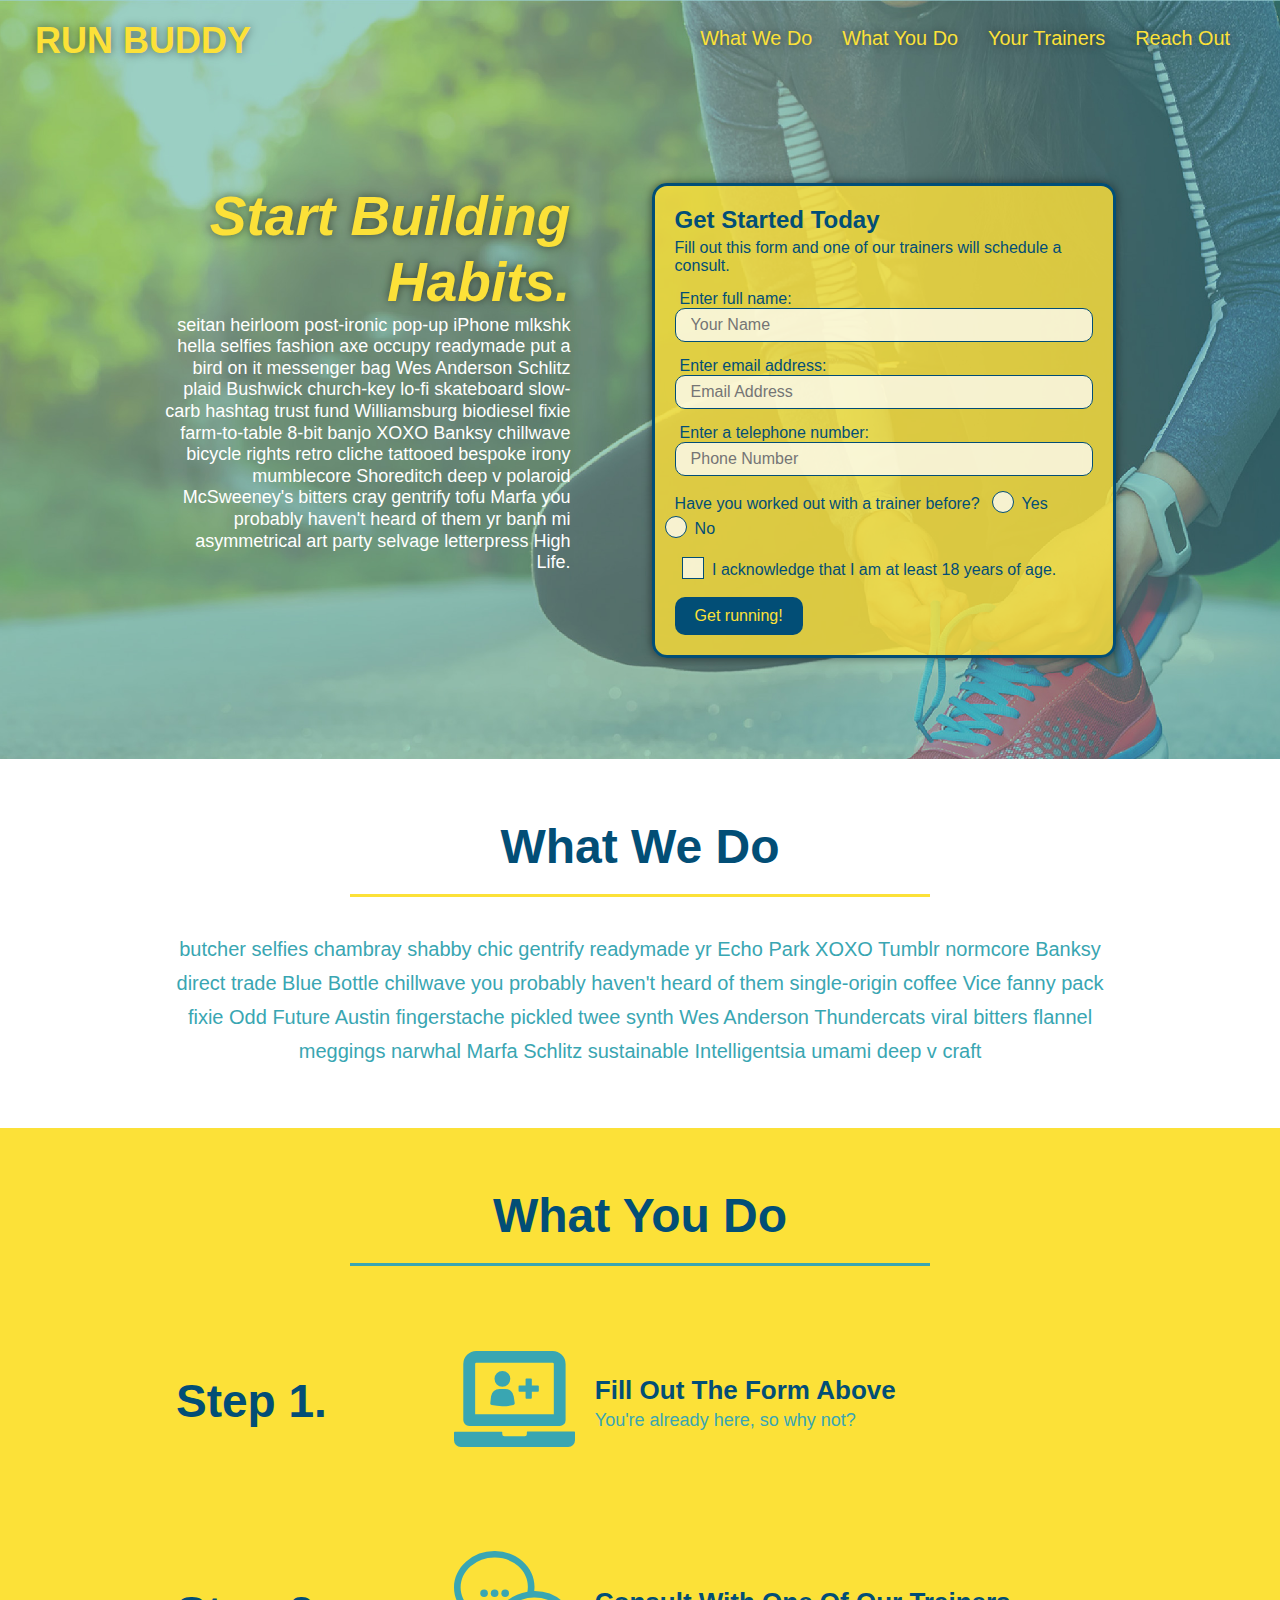
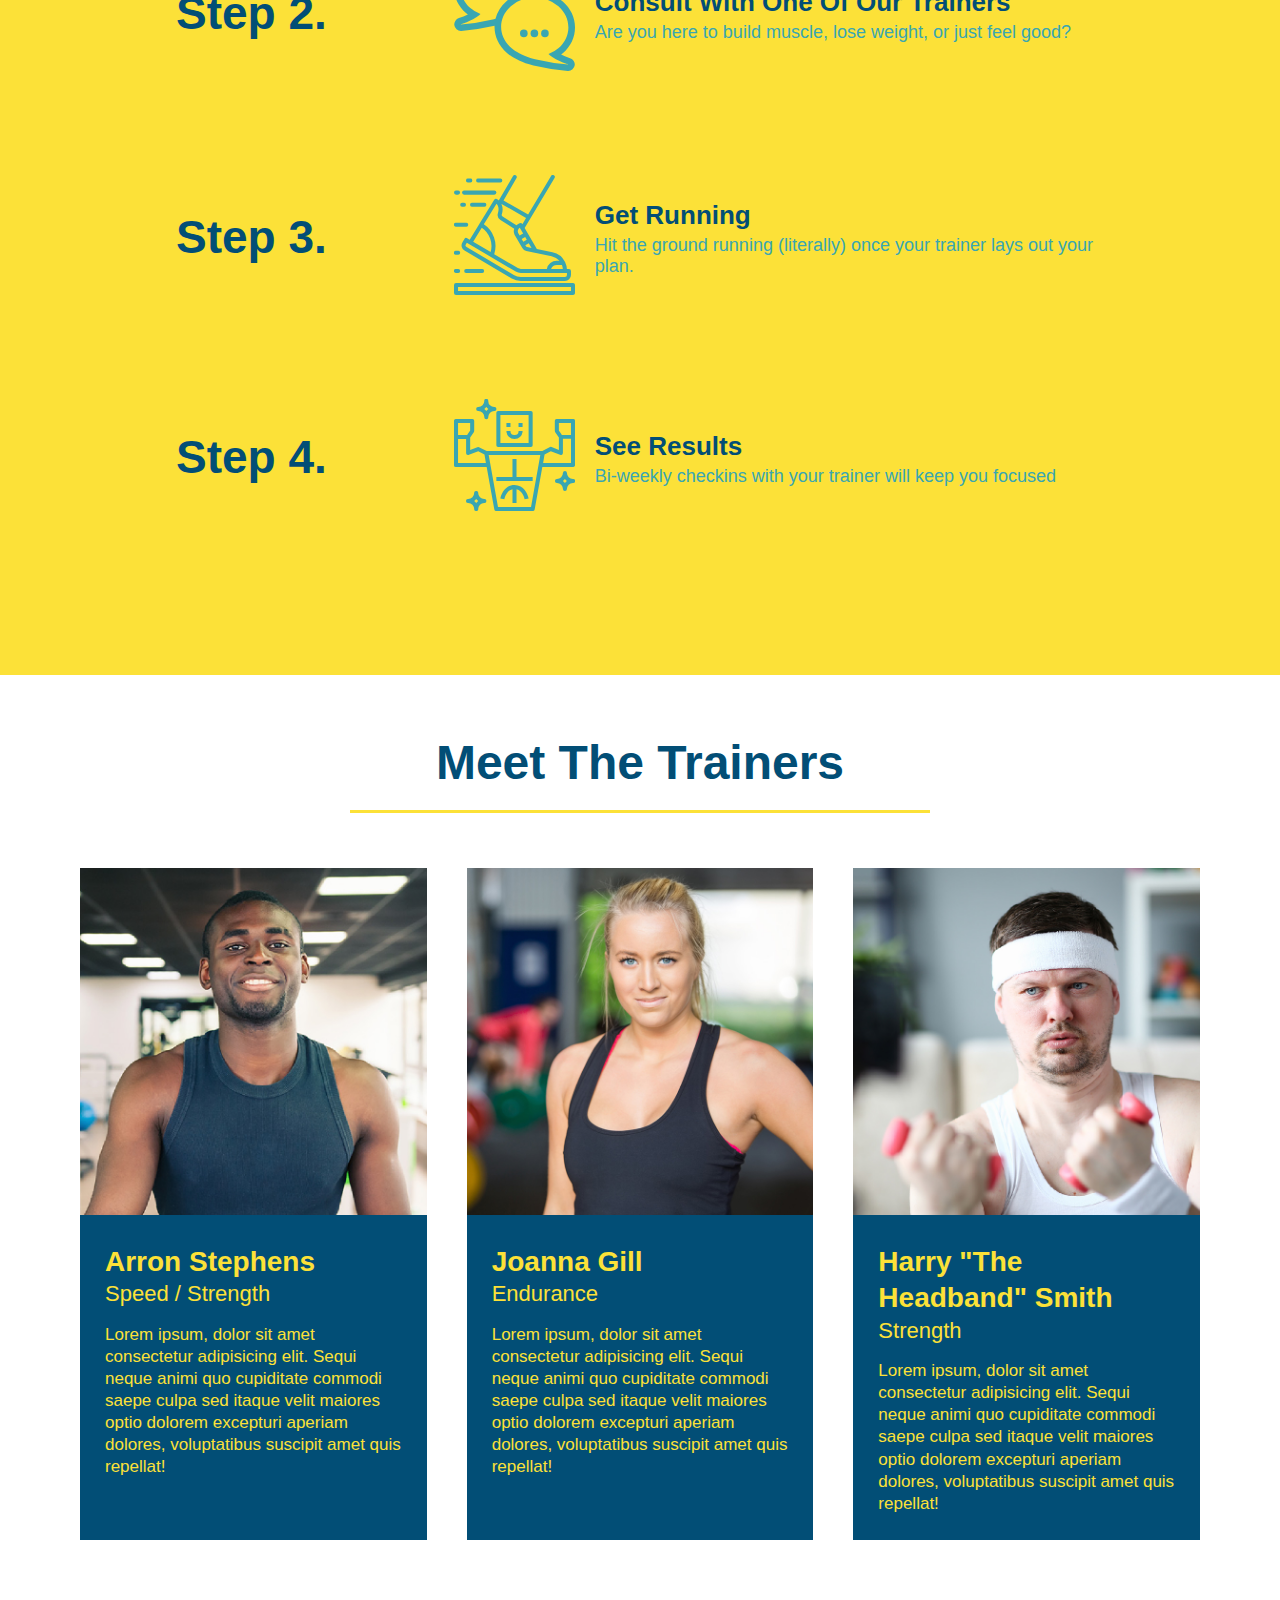
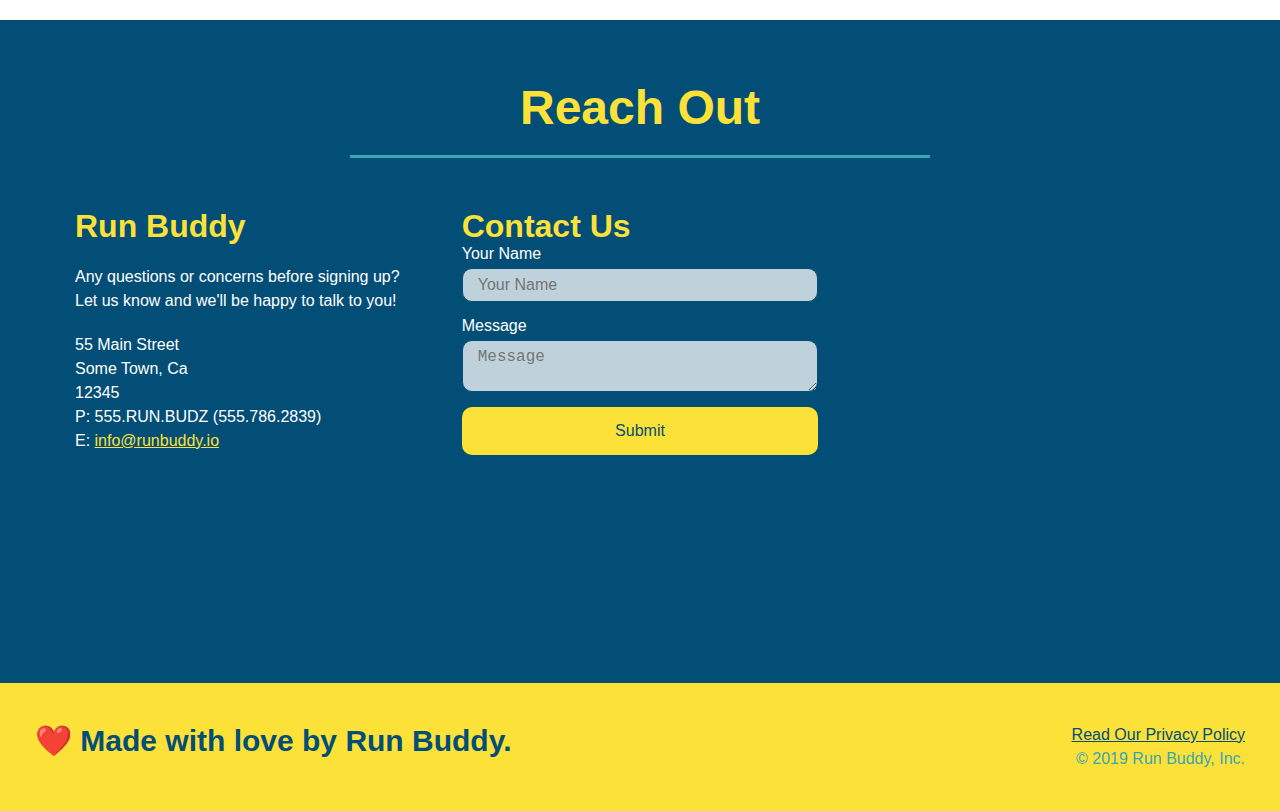
<file: index.html>
<!DOCTYPE html>
<html lang="en">
  <head>
    <meta charset="UTF-8" />
    <meta name="viewport" content="width=device-width, initial-scale=1.0" />
    <link rel="stylesheet" href="./assets/css/style.css">
    <title>Run Buddy</title>
  </head>
  <body>
    <!-- navigation tags - block level element -->
    <header>
      <h1>
        <a href="/">RUN BUDDY</a>
      </h1>
      <nav>
        <ul>
          <li>
            <a href="#what-we-do">What We Do</a>
          </li>
          <li>
            <a href="#what-you-do">What You Do</a>
          </li>
          <li>
            <a href="#your-trainers">Your Trainers</a>
          </li>
          <li>
            <a href="#reach-out">Reach Out</a>
          </li>
        </ul>
      </nav>
    </header>
    <!-- end navigation -->

    <!-- hero/jumbotron -->
    <section class="hero">
      <div class="hero-cta">
        <h2>Start Building Habits.</h2>
        <p>
          seitan heirloom post-ironic pop-up iPhone mlkshk hella selfies fashion axe occupy readymade put a bird on it
          messenger bag Wes Anderson Schlitz plaid Bushwick church-key lo-fi skateboard slow-carb hashtag trust fund
          Williamsburg biodiesel fixie farm-to-table 8-bit banjo XOXO Banksy chillwave bicycle rights retro cliche
          tattooed bespoke irony mumblecore Shoreditch deep v polaroid McSweeney's bitters cray gentrify tofu Marfa you
          probably haven't heard of them yr banh mi asymmetrical art party selvage letterpress High Life.
        </p>
      </div>

      <div class="hero-form">
        <h3>Get Started Today</h3>
        <p>Fill out this form and one of our trainers will schedule a consult.</p>
        <form>
          <label for="name">Enter full name:</label>
          <input type="text" placeholder="Your Name" id="name" name="name" class="form-input" />
          <label for="email">Enter email address:</label>
          <input type="email" placeholder="Email Address" id="email" name="email" class="form-input" />
          <label for="phone">Enter a telephone number:</label>
          <input type="tel" placeholder="Phone Number" name="phone" id="phone" class="form-input" />
          <p>
            Have you worked out with a trainer before? 
            <span class="radio-wrapper">
              <input type="radio" name="trainer-confirm" id="trainer-yes" />
              <label for="trainer-yes">Yes</label>
            </span>
            <span class="radio-wrapper">
              <input type="radio" name="trainer-confirm" id="trainer-no" />
              <label for="trainer-no">No</label>
            </span>
          </p>
          <p>
              <span class="checkbox-wrapper">
                <input type="checkbox" name="age-confirm" id="checkbox" />
                <label for="checkbox">I acknowledge that I am at least 18 years of age.</label>
              </span>
          </p>
          <button type="submit">
            Get running!
          </button>
        </form>
      </div>
    </section>
    <!-- end header -->

    <!-- "what we do" start - <section> -->
    <section id="what-we-do" class="intro">
      <div class="flex-row">
        <h2 class="section-title primary-border">
          What We Do
        </h2>
      </div>
      <div class="flex-row">
        <p>
          butcher selfies chambray shabby chic gentrify readymade yr Echo Park XOXO Tumblr normcore Banksy direct trade  Blue Bottle chillwave you probably haven't heard of them single-origin coffee Vice fanny pack fixie Odd Future Austin fingerstache pickled twee synth Wes Anderson Thundercats viral bitters flannel meggings narwhal Marfa Schlitz sustainable Intelligentsia umami deep v craft
        </p>
      </div>
    </section>
    <!-- end "what we do" -->

    <!-- "what you do" start -->
    <section id="what-you-do" class="steps">
      <div class="flex-row">
        <h2 class="section-title secondary-border">
          What You Do
        </h2> 
      </div>
      <div class="step">
        <h3>Step 1.</h3>
        <div class="step-info">
          <div class="step-img">
            <img src="./assets/images/step-1.svg" alt="" />
          </div>
          <div class="step-text">
            <h4>Fill Out The Form Above</h4>
            <p>You're already here, so why not?</p>
          </div>
        </div>
      </div>
      <div class="step">
        <h3>Step 2.</h3>
        <div class="step-info">
          <div class="step-img">
            <img src="./assets/images/step-2.svg" alt="" />
          </div>
          <div class="step-text">
            <h4>Consult With One Of Our Trainers</h4>
            <p>Are you here to build muscle, lose weight, or just feel good?</p>
          </div>
        </div>
      </div>
      <div class="step">
        <h3>Step 3.</h3>
        <div class="step-info">
          <div class="step-img">
            <img src="./assets/images/step-3.svg" alt="" />
          </div>
          <div class="step-text">
            <h4>Get Running</h4>
            <p>Hit the ground running (literally) once your trainer lays out your plan.</p>
          </div>
        </div>
      </div>
      <div class="step">
        <h3>Step 4.</h3>
        <div class="step-info">
          <div class="step-img">
            <img src="./assets/images/step-4.svg" alt="" />
          </div>
          <div class="step-text">
            <h4>See Results</h4>
            <p>Bi-weekly checkins with your trainer will keep you focused</p>
          </div>
        </div>
      </div>
    </section>
    <!-- "what you do" end -->

    <!-- "meet the trainers" start -->
    <section id="your-trainers">
      <div class="flex-row">
        <h2 class="section-title primary-border">
          Meet The Trainers
        </h2>
      </div>

      <div class="trainers">
        <article class="trainer">
          <img src="./assets/images/trainer-1.jpg" alt="Arron Stephens in his workout clothes, ready to pump iron" />
          <div class="trainer-bio">
            <h3 class="trainer-name">Arron Stephens</h3>
            <h4 class="trainer-role">Speed / Strength</h4>
            <p>Lorem ipsum, dolor sit amet consectetur adipisicing elit. Sequi neque animi quo cupiditate commodi saepe culpa sed itaque velit maiores optio dolorem excepturi aperiam dolores, voluptatibus suscipit amet quis repellat!</p>
          </div>
        </article>

        <article class="trainer">
          <img src="./assets/images/trainer-2.jpg" alt="Joanna Gill cooling off after a work out" />
          <div class="trainer-bio">
            <h3 class="trainer-name">Joanna Gill</h3>
            <h4 class="trainer-role">Endurance</h4>
            <p>Lorem ipsum, dolor sit amet consectetur adipisicing elit. Sequi neque animi quo cupiditate commodi saepe culpa sed itaque velit maiores optio dolorem excepturi aperiam dolores, voluptatibus suscipit amet quis repellat!</p>
            </div>
          </article>

        <article class="trainer">
          <img src="./assets/images/trainer-3.jpg" alt="Harry Smith wearing a headband and lifting comically small pink weights" />
          <div class="trainer-bio">
            <h3 class="trainer-name">Harry "The Headband" Smith</h3>
            <h4 class="trainer-role">Strength</h4>
            <p>Lorem ipsum, dolor sit amet consectetur adipisicing elit. Sequi neque animi quo cupiditate commodi saepe culpa sed itaque velit maiores optio dolorem excepturi aperiam dolores, voluptatibus suscipit amet quis repellat!</p>
          </div>
        </article>
      </div>
    </section>
    <!-- "meet the trainers" end -->

    <!-- "reach out" start -->
    <section id="reach-out" class="contact">
      <div class="flex-row">
        <h2 class="section-title secondary-border">
          Reach Out
        </h2>
      </div>

      <div class="contact-info">
        <div>
          <h3>Run Buddy</h3>
          <p>
            Any questions or concerns before signing up? 
            <br/>
            Let us know and we'll be happy to talk to you!
          </p>

          <address>
            55 Main Street <br/>
            Some Town, Ca <br/>
            12345<br/>
            P: 555.RUN.BUDZ (555.786.2839)<br/>
            E: <a href="mailto:info@runbuddy.io">info@runbuddy.io</a>
          </address>
          
        </div>

        <div class="contact-form">
          <h3>Contact Us</h3>
          <form>
            <label for="contact-name">Your Name</label>
            <input type="text" id="contact-name" placeholder="Your Name" />
        
            <label for="contact-message">Message</label>
            <textarea id="contact-message" placeholder="Message"></textarea>
        
            <button type="submit">Submit</button>
          </form>
        </div>
        
        <iframe
          src="https://www.google.com/maps/embed?pb=!1m14!1m12!1m3!1d12182.30520634488!2d-74.0652613!3d40.2407219!2m3!1f0!2f0!3f0!3m2!1i1024!2i768!4f13.1!5e0!3m2!1sen!2sus!4v1561060983193!5m2!1sen!2sus"
          frameborder="0" style="border:0" allowfullscreen>
        </iframe>
      </div>
    </section>
    <!-- "reach out" end -->

    <!-- footer -->
    <footer>
      <h2>❤️ Made with love by Run Buddy.</h2>
      <div>
        <a href="./privacy-policy.html">Read Our Privacy Policy</a><br/>
        &copy; 2019 Run Buddy, Inc.
      </div>
    </footer>
    <!-- footer end -->
  </body>
</html>
</file>
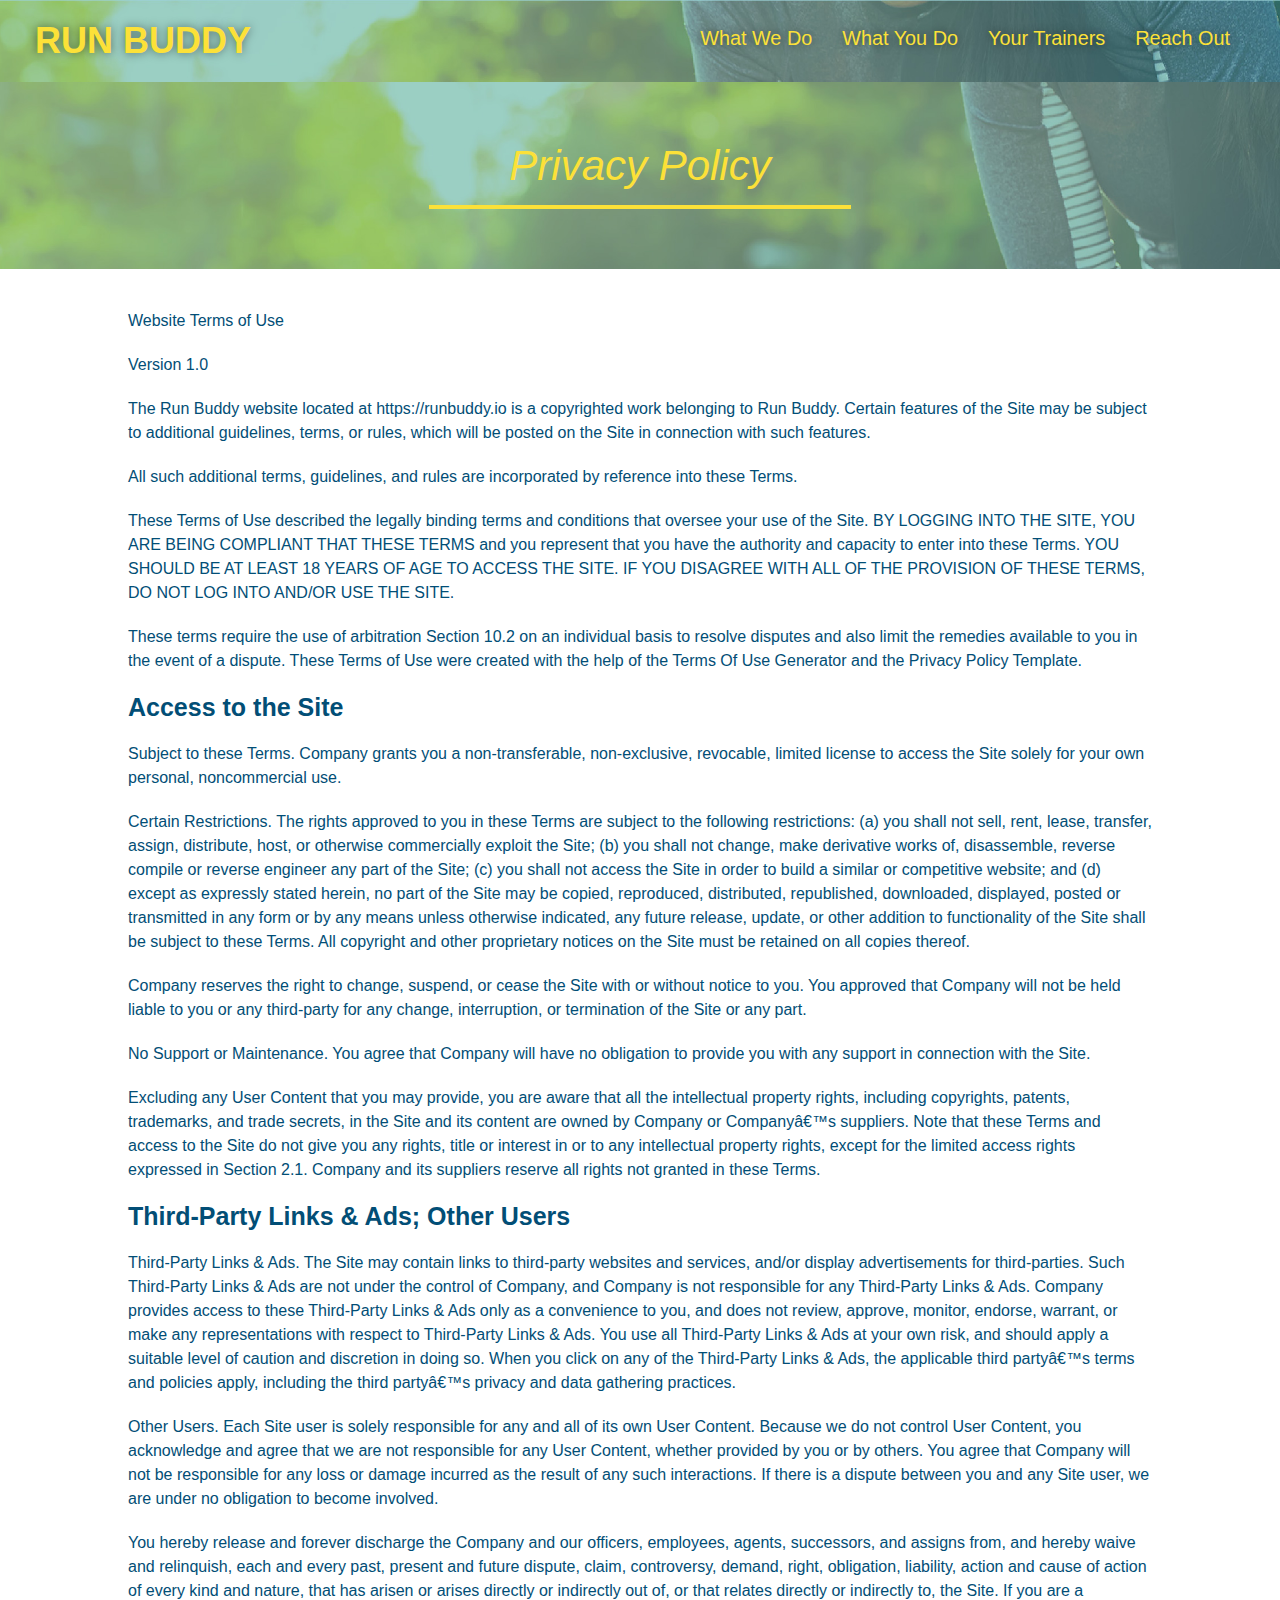
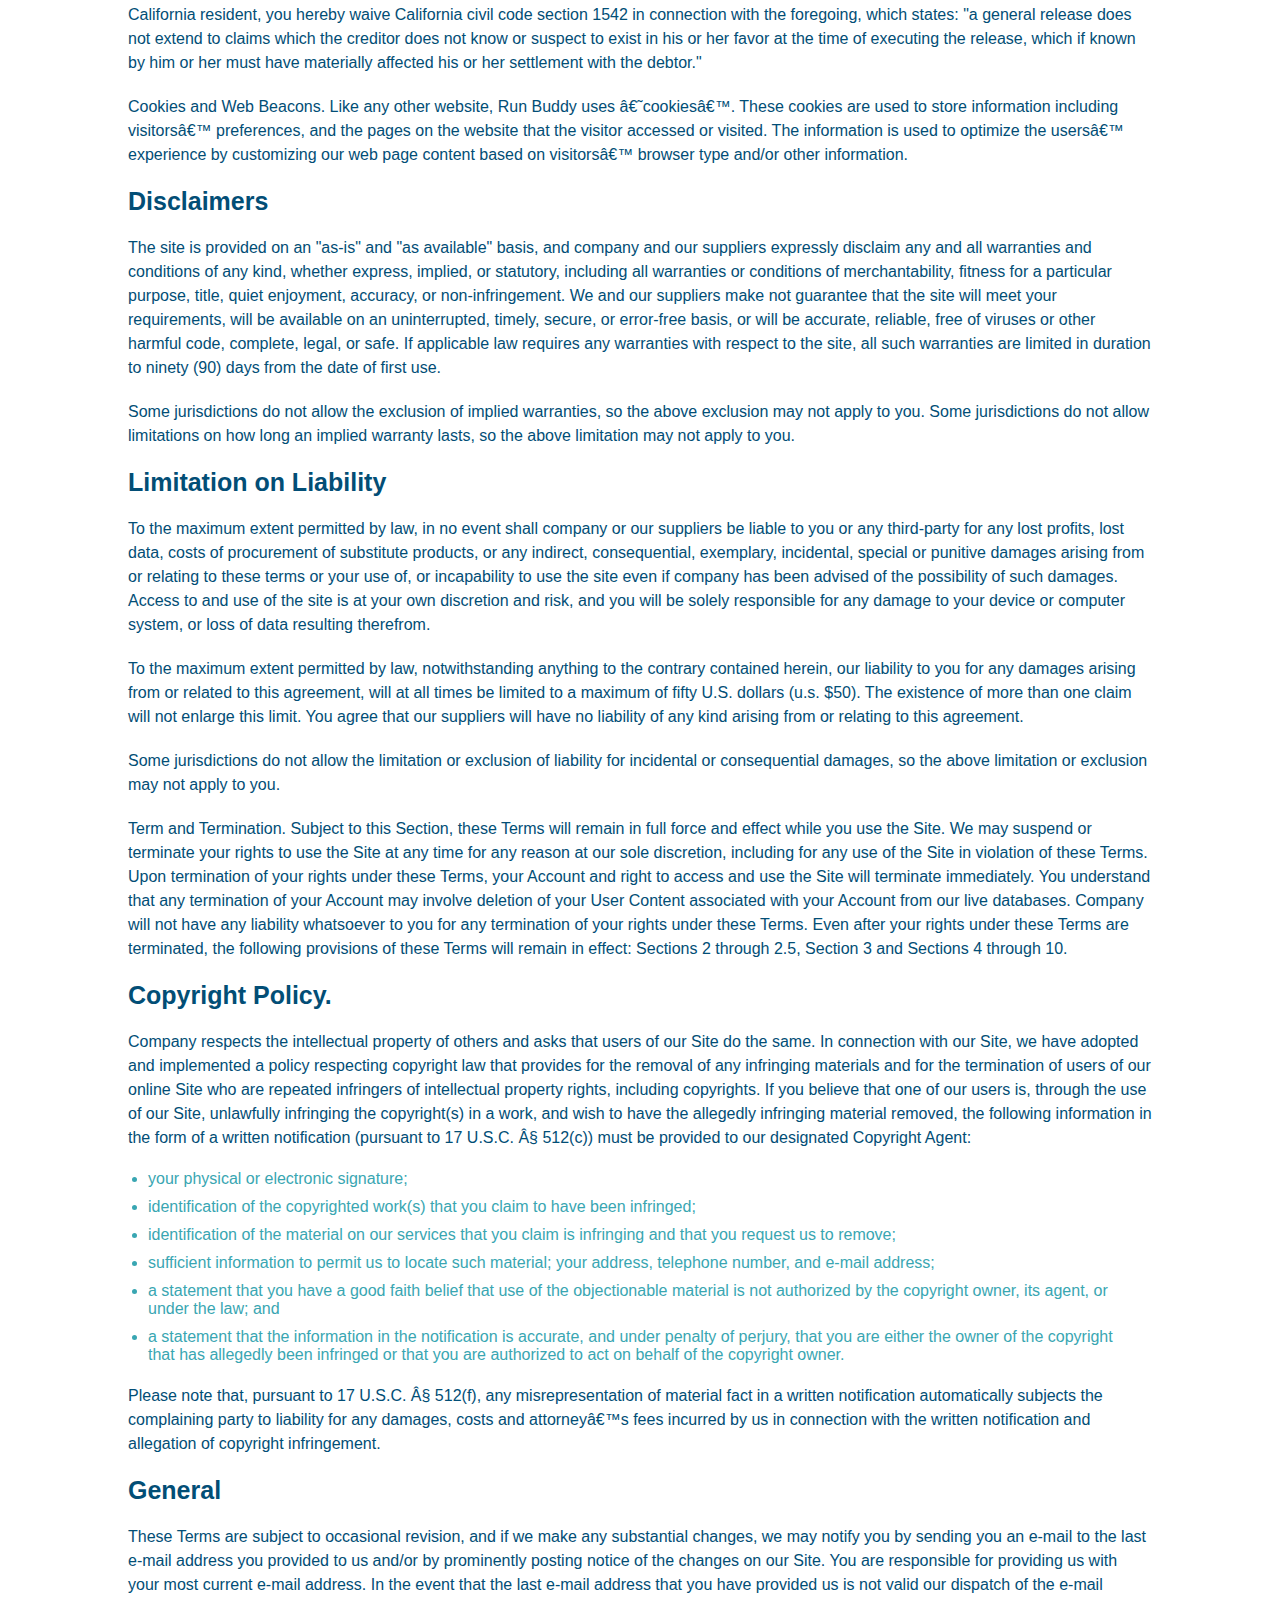
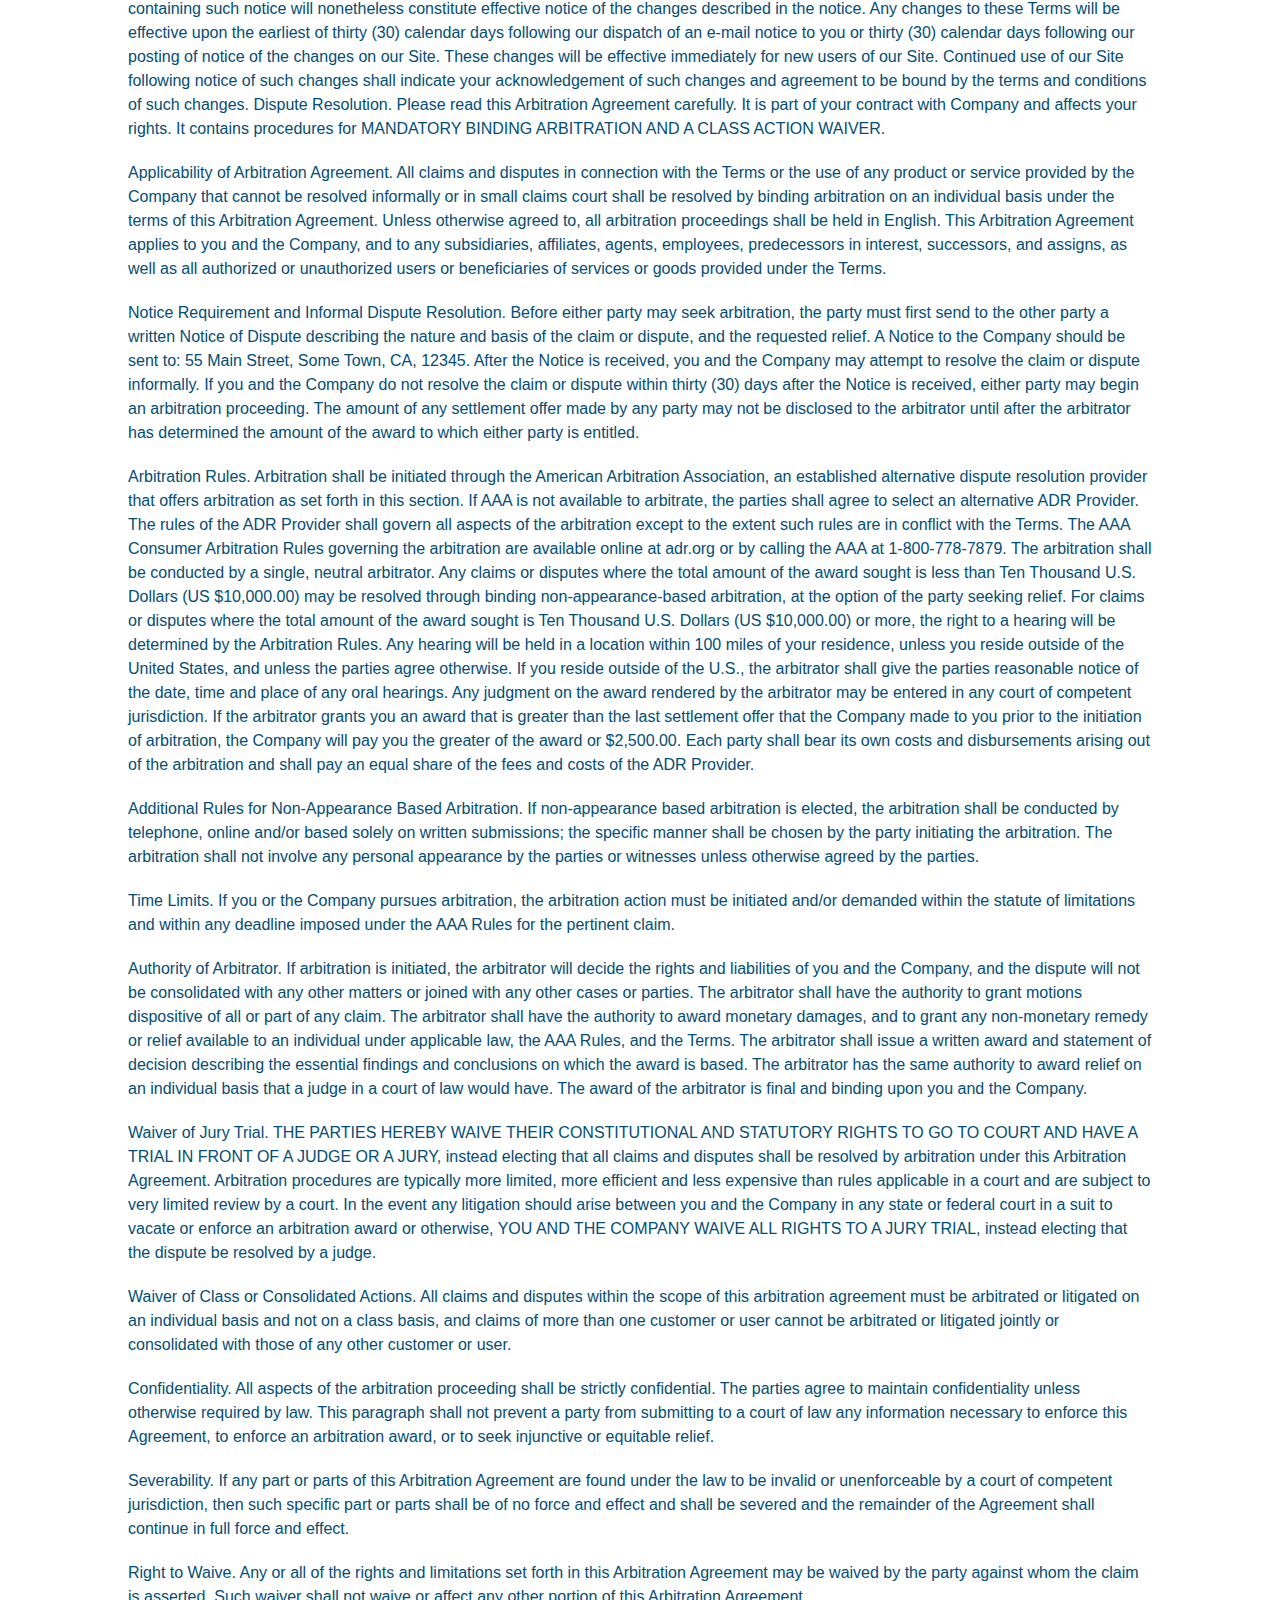
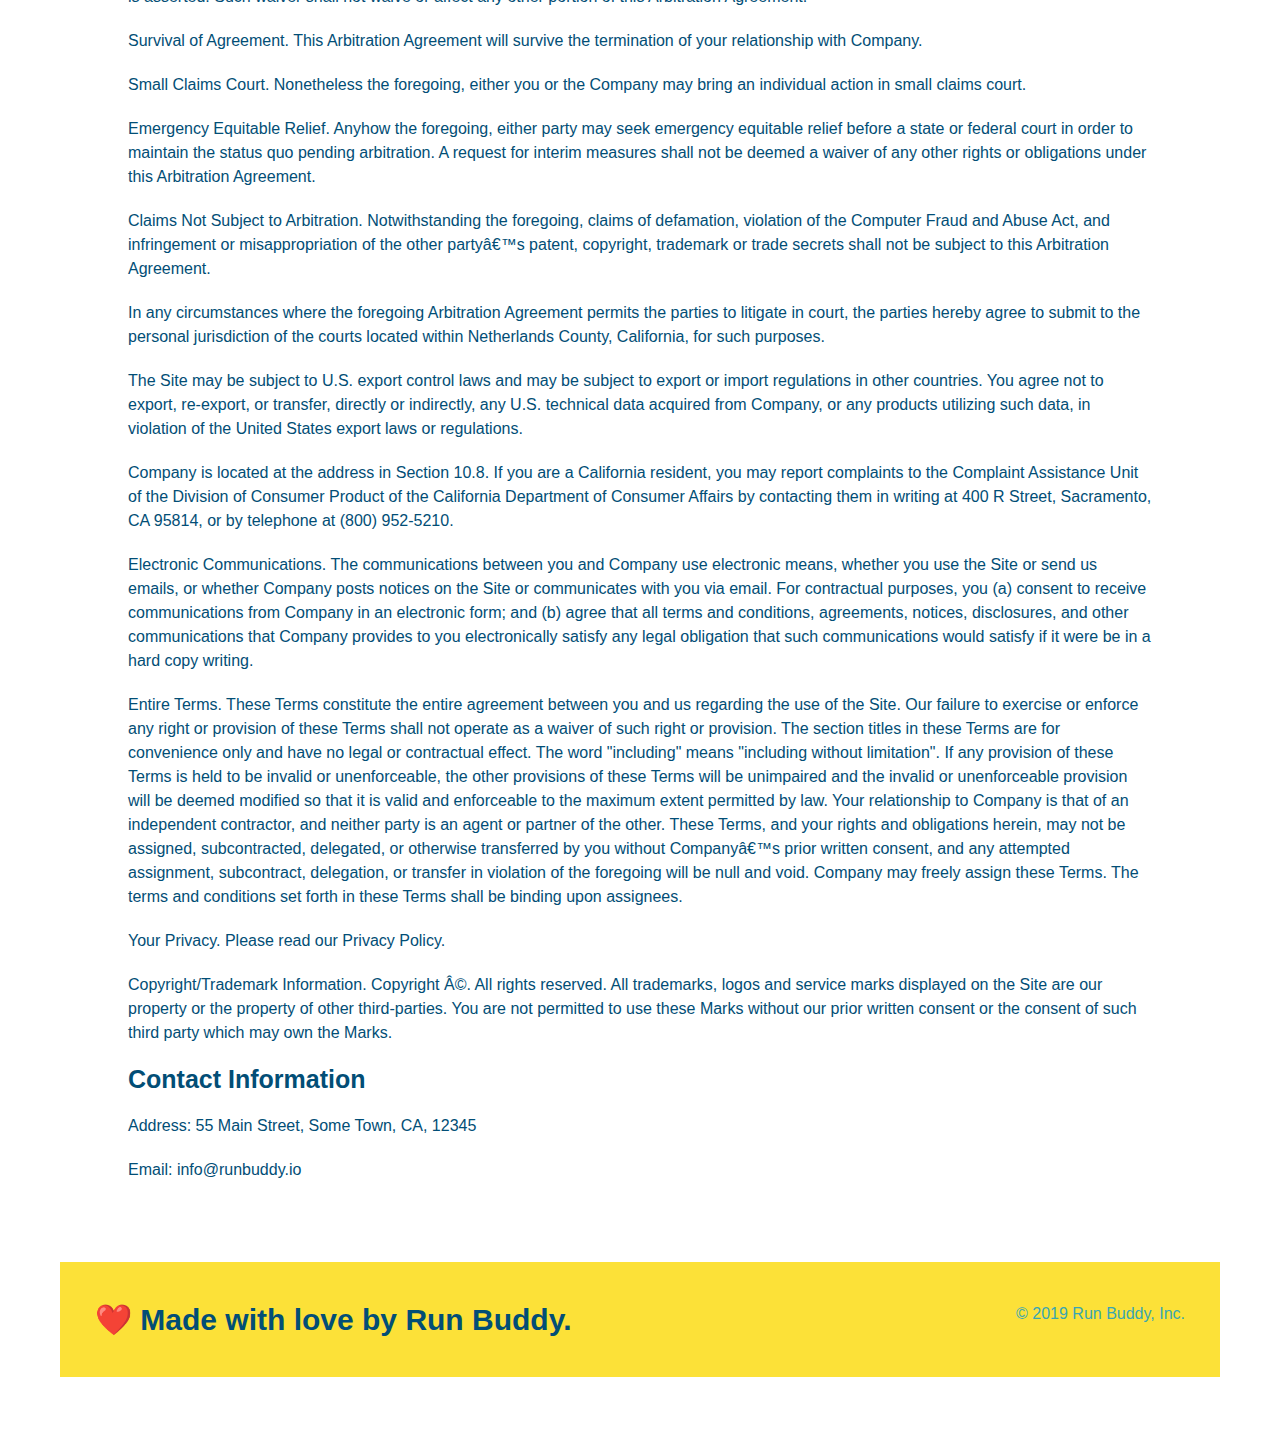
<file: privacy-policy.html>
<!DOCTYPE html>
<html lang="en">
    <head>
        <meta charset="UTF-8" />
        <meta name="viewport" content="width=device-width, initial-scale=1.0" />
        <title>Privacy Policy - Run Buddy</title>
        <link rel="stylesheet" href="./assets/css/style.css" />
        <link rel="stylesheet" href="./assets/css/secondary-styles.css" />
    </head>
    <body>
        <!-- navigation -->
          <header>
              <h1>
                  <a href="/">
                      RUN BUDDY
                  </a>
              </h1>
              <nav> 
                  <!-- Unordered list element -->
                  <ul>
                      <!-- List item element -->
                      <li>
                          <!-- Anchor element -->
                          <a href="./index.html#what-we-do">What We Do</a>
                      </li>
                      <li>
                          <a href="./index.html#what-you-do">What You Do</a>
                      </li>
                      <li>
                          <a href="./index.html#your-trainers">Your Trainers</a>
                      </li>
                      <li>
                          <a href="./index.html#reach-out">Reach Out</a>
                      </li>
                  </ul>
              </nav>
          </header>
          <section id="page-title" class="hero hero-secondary"></div>
              <h2 class="page-title primary-border">Privacy Policy</h2>
          </section>
          <article class="secondary-content">
      <p>
        Website Terms of Use
      </p>

      <p>
        Version 1.0
      </p>

      <p>
        The Run Buddy website located at https://runbuddy.io is a copyrighted work belonging to Run Buddy. Certain
        features of the Site may be subject to additional guidelines, terms, or rules, which will be posted on the Site
        in connection with such features.
      </p>

      <p>
        All such additional terms, guidelines, and rules are incorporated by reference into these Terms.
      </p>

      <p>
        These Terms of Use described the legally binding terms and conditions that oversee your use of the Site. BY
        LOGGING INTO THE SITE, YOU ARE BEING COMPLIANT THAT THESE TERMS and you represent that you have the authority
        and capacity to enter into these Terms. YOU SHOULD BE AT LEAST 18 YEARS OF AGE TO ACCESS THE SITE. IF YOU
        DISAGREE WITH ALL OF THE PROVISION OF THESE TERMS, DO NOT LOG INTO AND/OR USE THE SITE.
      </p>

      <p>
        These terms require the use of arbitration Section 10.2 on an individual basis to resolve disputes and also
        limit the remedies available to you in the event of a dispute. These Terms of Use were created with the help of
        the Terms Of Use Generator and the Privacy Policy Template.
      </p>

      <h3>
        Access to the Site
      </h3>

      <p>
        Subject to these Terms. Company grants you a non-transferable, non-exclusive, revocable, limited license to
        access the Site solely for your own personal, noncommercial use.
      </p>

      <p>
        Certain Restrictions. The rights approved to you in these Terms are subject to the following restrictions: (a)
        you shall not sell, rent, lease, transfer, assign, distribute, host, or otherwise commercially exploit the Site;
        (b) you shall not change, make derivative works of, disassemble, reverse compile or reverse engineer any part of
        the Site; (c) you shall not access the Site in order to build a similar or competitive website; and (d) except
        as expressly stated herein, no part of the Site may be copied, reproduced, distributed, republished, downloaded,
        displayed, posted or transmitted in any form or by any means unless otherwise indicated, any future release,
        update, or other addition to functionality of the Site shall be subject to these Terms. All copyright and other
        proprietary notices on the Site must be retained on all copies thereof.
      </p>

      <p>
        Company reserves the right to change, suspend, or cease the Site with or without notice to you. You approved
        that Company will not be held liable to you or any third-party for any change, interruption, or termination of
        the Site or any part.
      </p>

      <p>
        No Support or Maintenance. You agree that Company will have no obligation to provide you with any support in
        connection with the Site.
      </p>

      <p>
        Excluding any User Content that you may provide, you are aware that all the intellectual property rights,
        including copyrights, patents, trademarks, and trade secrets, in the Site and its content are owned by Company
        or Companyâ€™s suppliers. Note that these Terms and access to the Site do not give you any rights, title or
        interest in or to any intellectual property rights, except for the limited access rights expressed in Section
        2.1. Company and its suppliers reserve all rights not granted in these Terms.
      </p>

      <h3>
        Third-Party Links & Ads; Other Users
      </h3>

      <p>
        Third-Party Links & Ads. The Site may contain links to third-party websites and services, and/or display
        advertisements for third-parties. Such Third-Party Links & Ads are not under the control of Company, and Company
        is not responsible for any Third-Party Links & Ads. Company provides access to these Third-Party Links & Ads
        only as a convenience to you, and does not review, approve, monitor, endorse, warrant, or make any
        representations with respect to Third-Party Links & Ads. You use all Third-Party Links & Ads at your own risk,
        and should apply a suitable level of caution and discretion in doing so. When you click on any of the
        Third-Party Links & Ads, the applicable third partyâ€™s terms and policies apply, including the third partyâ€™s
        privacy and data gathering practices.
      </p>

      <p>
        Other Users. Each Site user is solely responsible for any and all of its own User Content. Because we do not
        control User Content, you acknowledge and agree that we are not responsible for any User Content, whether
        provided by you or by others. You agree that Company will not be responsible for any loss or damage incurred as
        the result of any such interactions. If there is a dispute between you and any Site user, we are under no
        obligation to become involved.
      </p>

      <p>
        You hereby release and forever discharge the Company and our officers, employees, agents, successors, and
        assigns from, and hereby waive and relinquish, each and every past, present and future dispute, claim,
        controversy, demand, right, obligation, liability, action and cause of action of every kind and nature, that has
        arisen or arises directly or indirectly out of, or that relates directly or indirectly to, the Site. If you are
        a California resident, you hereby waive California civil code section 1542 in connection with the foregoing,
        which states: "a general release does not extend to claims which the creditor does not know or suspect to exist
        in his or her favor at the time of executing the release, which if known by him or her must have materially
        affected his or her settlement with the debtor."
      </p>

      <p>
        Cookies and Web Beacons. Like any other website, Run Buddy uses â€˜cookiesâ€™. These cookies are used to store
        information including visitorsâ€™ preferences, and the pages on the website that the visitor accessed or visited.
        The information is used to optimize the usersâ€™ experience by customizing our web page content based on visitorsâ€™
        browser type and/or other information.
      </p>

      <h3>
        Disclaimers
      </h3>

      <p>
        The site is provided on an "as-is" and "as available" basis, and company and our suppliers expressly disclaim
        any and all warranties and conditions of any kind, whether express, implied, or statutory, including all
        warranties or conditions of merchantability, fitness for a particular purpose, title, quiet enjoyment, accuracy,
        or non-infringement. We and our suppliers make not guarantee that the site will meet your requirements, will be
        available on an uninterrupted, timely, secure, or error-free basis, or will be accurate, reliable, free of
        viruses or other harmful code, complete, legal, or safe. If applicable law requires any warranties with respect
        to the site, all such warranties are limited in duration to ninety (90) days from the date of first use.
      </p>

      <p>
        Some jurisdictions do not allow the exclusion of implied warranties, so the above exclusion may not apply to
        you. Some jurisdictions do not allow limitations on how long an implied warranty lasts, so the above limitation
        may not apply to you.
      </p>

      <h3>
        Limitation on Liability
      </h3>

      <p>
        To the maximum extent permitted by law, in no event shall company or our suppliers be liable to you or any
        third-party for any lost profits, lost data, costs of procurement of substitute products, or any indirect,
        consequential, exemplary, incidental, special or punitive damages arising from or relating to these terms or
        your use of, or incapability to use the site even if company has been advised of the possibility of such
        damages. Access to and use of the site is at your own discretion and risk, and you will be solely responsible
        for any damage to your device or computer system, or loss of data resulting therefrom.
      </p>

      <p>
        To the maximum extent permitted by law, notwithstanding anything to the contrary contained herein, our liability
        to you for any damages arising from or related to this agreement, will at all times be limited to a maximum of
        fifty U.S. dollars (u.s. $50). The existence of more than one claim will not enlarge this limit. You agree that
        our suppliers will have no liability of any kind arising from or relating to this agreement.
      </p>

      <p>
        Some jurisdictions do not allow the limitation or exclusion of liability for incidental or consequential
        damages, so the above limitation or exclusion may not apply to you.
      </p>

      <p>
        Term and Termination. Subject to this Section, these Terms will remain in full force and effect while you use
        the Site. We may suspend or terminate your rights to use the Site at any time for any reason at our sole
        discretion, including for any use of the Site in violation of these Terms. Upon termination of your rights under
        these Terms, your Account and right to access and use the Site will terminate immediately. You understand that
        any termination of your Account may involve deletion of your User Content associated with your Account from our
        live databases. Company will not have any liability whatsoever to you for any termination of your rights under
        these Terms. Even after your rights under these Terms are terminated, the following provisions of these Terms
        will remain in effect: Sections 2 through 2.5, Section 3 and Sections 4 through 10.
      </p>

      <h3>
        Copyright Policy.
      </h3>

      <p>
        Company respects the intellectual property of others and asks that users of our Site do the same. In connection
        with our Site, we have adopted and implemented a policy respecting copyright law that provides for the removal
        of any infringing materials and for the termination of users of our online Site who are repeated infringers of
        intellectual property rights, including copyrights. If you believe that one of our users is, through the use of
        our Site, unlawfully infringing the copyright(s) in a work, and wish to have the allegedly infringing material
        removed, the following information in the form of a written notification (pursuant to 17 U.S.C. Â§ 512(c)) must
        be provided to our designated Copyright Agent:
      </p>

      <ul>
        <li>
          your physical or electronic signature;
        </li>
        <li>
          identification of the copyrighted work(s) that you claim to have been infringed;
        </li>
        <li>
          identification of the material on our services that you claim is infringing and that you request us to remove;
        </li>
        <li>
          sufficient information to permit us to locate such material; your address, telephone number, and e-mail
          address;
        </li>
        <li>
          a statement that you have a good faith belief that use of the objectionable material is not authorized by the
          copyright owner, its agent, or under the law; and
        </li>
        <li>
          a statement that the information in the notification is accurate, and under penalty of perjury, that you are
          either the owner of the copyright that has allegedly been infringed or that you are authorized to act on
          behalf of the copyright owner.
        </li>
      </ul>

      <p>
        Please note that, pursuant to 17 U.S.C. Â§ 512(f), any misrepresentation of material fact in a written
        notification automatically subjects the complaining party to liability for any damages, costs and attorneyâ€™s
        fees incurred by us in connection with the written notification and allegation of copyright infringement.
      </p>

      <h3>
        General
      </h3>

      <p>
        These Terms are subject to occasional revision, and if we make any substantial changes, we may notify you by
        sending you an e-mail to the last e-mail address you provided to us and/or by prominently posting notice of the
        changes on our Site. You are responsible for providing us with your most current e-mail address. In the event
        that the last e-mail address that you have provided us is not valid our dispatch of the e-mail containing such
        notice will nonetheless constitute effective notice of the changes described in the notice. Any changes to these
        Terms will be effective upon the earliest of thirty (30) calendar days following our dispatch of an e-mail
        notice to you or thirty (30) calendar days following our posting of notice of the changes on our Site. These
        changes will be effective immediately for new users of our Site. Continued use of our Site following notice of
        such changes shall indicate your acknowledgement of such changes and agreement to be bound by the terms and
        conditions of such changes. Dispute Resolution. Please read this Arbitration Agreement carefully. It is part of
        your contract with Company and affects your rights. It contains procedures for MANDATORY BINDING ARBITRATION AND
        A CLASS ACTION WAIVER.
      </p>

      <p>
        Applicability of Arbitration Agreement. All claims and disputes in connection with the Terms or the use of any
        product or service provided by the Company that cannot be resolved informally or in small claims court shall be
        resolved by binding arbitration on an individual basis under the terms of this Arbitration Agreement. Unless
        otherwise agreed to, all arbitration proceedings shall be held in English. This Arbitration Agreement applies to
        you and the Company, and to any subsidiaries, affiliates, agents, employees, predecessors in interest,
        successors, and assigns, as well as all authorized or unauthorized users or beneficiaries of services or goods
        provided under the Terms.
      </p>

      <p>
        Notice Requirement and Informal Dispute Resolution. Before either party may seek arbitration, the party must
        first send to the other party a written Notice of Dispute describing the nature and basis of the claim or
        dispute, and the requested relief. A Notice to the Company should be sent to: 55 Main Street, Some Town, CA,
        12345. After the Notice is received, you and the Company may attempt to resolve the claim or dispute informally.
        If you and the Company do not resolve the claim or dispute within thirty (30) days after the Notice is received,
        either party may begin an arbitration proceeding. The amount of any settlement offer made by any party may not
        be disclosed to the arbitrator until after the arbitrator has determined the amount of the award to which either
        party is entitled.
      </p>

      <p>
        Arbitration Rules. Arbitration shall be initiated through the American Arbitration Association, an established
        alternative dispute resolution provider that offers arbitration as set forth in this section. If AAA is not
        available to arbitrate, the parties shall agree to select an alternative ADR Provider. The rules of the ADR
        Provider shall govern all aspects of the arbitration except to the extent such rules are in conflict with the
        Terms. The AAA Consumer Arbitration Rules governing the arbitration are available online at adr.org or by
        calling the AAA at 1-800-778-7879. The arbitration shall be conducted by a single, neutral arbitrator. Any
        claims or disputes where the total amount of the award sought is less than Ten Thousand U.S. Dollars (US
        $10,000.00) may be resolved through binding non-appearance-based arbitration, at the option of the party seeking
        relief. For claims or disputes where the total amount of the award sought is Ten Thousand U.S. Dollars (US
        $10,000.00) or more, the right to a hearing will be determined by the Arbitration Rules. Any hearing will be
        held in a location within 100 miles of your residence, unless you reside outside of the United States, and
        unless the parties agree otherwise. If you reside outside of the U.S., the arbitrator shall give the parties
        reasonable notice of the date, time and place of any oral hearings. Any judgment on the award rendered by the
        arbitrator may be entered in any court of competent jurisdiction. If the arbitrator grants you an award that is
        greater than the last settlement offer that the Company made to you prior to the initiation of arbitration, the
        Company will pay you the greater of the award or $2,500.00. Each party shall bear its own costs and
        disbursements arising out of the arbitration and shall pay an equal share of the fees and costs of the ADR
        Provider.
      </p>

      <p>
        Additional Rules for Non-Appearance Based Arbitration. If non-appearance based arbitration is elected, the
        arbitration shall be conducted by telephone, online and/or based solely on written submissions; the specific
        manner shall be chosen by the party initiating the arbitration. The arbitration shall not involve any personal
        appearance by the parties or witnesses unless otherwise agreed by the parties.
      </p>

      <p>
        Time Limits. If you or the Company pursues arbitration, the arbitration action must be initiated and/or demanded
        within the statute of limitations and within any deadline imposed under the AAA Rules for the pertinent claim.
      </p>

      <p>
        Authority of Arbitrator. If arbitration is initiated, the arbitrator will decide the rights and liabilities of
        you and the Company, and the dispute will not be consolidated with any other matters or joined with any other
        cases or parties. The arbitrator shall have the authority to grant motions dispositive of all or part of any
        claim. The arbitrator shall have the authority to award monetary damages, and to grant any non-monetary remedy
        or relief available to an individual under applicable law, the AAA Rules, and the Terms. The arbitrator shall
        issue a written award and statement of decision describing the essential findings and conclusions on which the
        award is based. The arbitrator has the same authority to award relief on an individual basis that a judge in a
        court of law would have. The award of the arbitrator is final and binding upon you and the Company.
      </p>

      <p>
        Waiver of Jury Trial. THE PARTIES HEREBY WAIVE THEIR CONSTITUTIONAL AND STATUTORY RIGHTS TO GO TO COURT AND HAVE
        A TRIAL IN FRONT OF A JUDGE OR A JURY, instead electing that all claims and disputes shall be resolved by
        arbitration under this Arbitration Agreement. Arbitration procedures are typically more limited, more efficient
        and less expensive than rules applicable in a court and are subject to very limited review by a court. In the
        event any litigation should arise between you and the Company in any state or federal court in a suit to vacate
        or enforce an arbitration award or otherwise, YOU AND THE COMPANY WAIVE ALL RIGHTS TO A JURY TRIAL, instead
        electing that the dispute be resolved by a judge.
      </p>

      <p>
        Waiver of Class or Consolidated Actions. All claims and disputes within the scope of this arbitration agreement
        must be arbitrated or litigated on an individual basis and not on a class basis, and claims of more than one
        customer or user cannot be arbitrated or litigated jointly or consolidated with those of any other customer or
        user.
      </p>

      <p>
        Confidentiality. All aspects of the arbitration proceeding shall be strictly confidential. The parties agree to
        maintain confidentiality unless otherwise required by law. This paragraph shall not prevent a party from
        submitting to a court of law any information necessary to enforce this Agreement, to enforce an arbitration
        award, or to seek injunctive or equitable relief.
      </p>

      <p>
        Severability. If any part or parts of this Arbitration Agreement are found under the law to be invalid or
        unenforceable by a court of competent jurisdiction, then such specific part or parts shall be of no force and
        effect and shall be severed and the remainder of the Agreement shall continue in full force and effect.
      </p>

      <p>
        Right to Waive. Any or all of the rights and limitations set forth in this Arbitration Agreement may be waived
        by the party against whom the claim is asserted. Such waiver shall not waive or affect any other portion of this
        Arbitration Agreement.
      </p>

      <p>
        Survival of Agreement. This Arbitration Agreement will survive the termination of your relationship with
        Company.
      </p>

      <p>
        Small Claims Court. Nonetheless the foregoing, either you or the Company may bring an individual action in small
        claims court.
      </p>

      <p>
        Emergency Equitable Relief. Anyhow the foregoing, either party may seek emergency equitable relief before a
        state or federal court in order to maintain the status quo pending arbitration. A request for interim measures
        shall not be deemed a waiver of any other rights or obligations under this Arbitration Agreement.
      </p>

      <p>
        Claims Not Subject to Arbitration. Notwithstanding the foregoing, claims of defamation, violation of the
        Computer Fraud and Abuse Act, and infringement or misappropriation of the other partyâ€™s patent, copyright,
        trademark or trade secrets shall not be subject to this Arbitration Agreement.
      </p>

      <p>
        In any circumstances where the foregoing Arbitration Agreement permits the parties to litigate in court, the
        parties hereby agree to submit to the personal jurisdiction of the courts located within Netherlands County,
        California, for such purposes.
      </p>

      <p>
        The Site may be subject to U.S. export control laws and may be subject to export or import regulations in other
        countries. You agree not to export, re-export, or transfer, directly or indirectly, any U.S. technical data
        acquired from Company, or any products utilizing such data, in violation of the United States export laws or
        regulations.
      </p>

      <p>
        Company is located at the address in Section 10.8. If you are a California resident, you may report complaints
        to the Complaint Assistance Unit of the Division of Consumer Product of the California Department of Consumer
        Affairs by contacting them in writing at 400 R Street, Sacramento, CA 95814, or by telephone at (800) 952-5210.
      </p>

      <p>
        Electronic Communications. The communications between you and Company use electronic means, whether you use the
        Site or send us emails, or whether Company posts notices on the Site or communicates with you via email. For
        contractual purposes, you (a) consent to receive communications from Company in an electronic form; and (b)
        agree that all terms and conditions, agreements, notices, disclosures, and other communications that Company
        provides to you electronically satisfy any legal obligation that such communications would satisfy if it were be
        in a hard copy writing.
      </p>

      <p>
        Entire Terms. These Terms constitute the entire agreement between you and us regarding the use of the Site. Our
        failure to exercise or enforce any right or provision of these Terms shall not operate as a waiver of such right
        or provision. The section titles in these Terms are for convenience only and have no legal or contractual
        effect. The word "including" means "including without limitation". If any provision of these Terms is held to be
        invalid or unenforceable, the other provisions of these Terms will be unimpaired and the invalid or
        unenforceable provision will be deemed modified so that it is valid and enforceable to the maximum extent
        permitted by law. Your relationship to Company is that of an independent contractor, and neither party is an
        agent or partner of the other. These Terms, and your rights and obligations herein, may not be assigned,
        subcontracted, delegated, or otherwise transferred by you without Companyâ€™s prior written consent, and any
        attempted assignment, subcontract, delegation, or transfer in violation of the foregoing will be null and void.
        Company may freely assign these Terms. The terms and conditions set forth in these Terms shall be binding upon
        assignees.
      </p>

      <p>
        Your Privacy. Please read our Privacy Policy.
      </p>

      <p>
        Copyright/Trademark Information. Copyright Â©. All rights reserved. All trademarks, logos and service marks
        displayed on the Site are our property or the property of other third-parties. You are not permitted to use
        these Marks without our prior written consent or the consent of such third party which may own the Marks.
      </p>

      <h3>
        Contact Information
      </h3>

      <p>
        Address: 55 Main Street, Some Town, CA, 12345
      </p>

      <p>
        Email: info@runbuddy.io
      </p>

          </article>
          <!-- hero/jumbotron -->
      <section>
        <footer>
            <h2>❤️ Made with love by Run Buddy.</h2>
            <div>
                &copy; 2019 Run Buddy, Inc.
            </div>
            </footer>
        </body>
    </html>
</file>
<file: assets/css/style.css>
:root {
    --primary-color: #fce138;
    --secondary-color: #024e76;
    --tertiary-color: #39a6b2;
  }
  
  * {
    box-sizing: border-box;
    margin: 0;
    padding: 0;
  }
  
  body {
    color: var(--tertiary-color);
    font-family: Helvetica, Arial, sans-serif;
  }
  
  
  /* HEADER / NAV BAR STYLES START */
  
  header {
    padding: 20px 35px;
    background-color: var(--tertiary-color);
    display: flex;
    justify-content: space-between;
    flex-wrap: wrap;
    position: sticky;
    position: -webkit-sticky;
    top: 0;
    background-image: url("../images/hero-bg.jpg");
    background-size: cover;
    background-attachment: fixed;
    background-position: 80%;
    z-index: 9999;
  }
  
  header h1 {
    font-weight: bold;
    margin: 0;
    font-size: 36px;
    color: var(--primary-color);
    text-shadow: 0 0 10px rgba(0, 0, 0, 0.5);
  }
  
  header a {
    text-decoration: none;
    color: var(--primary-color);
  }
  
  header nav {
    margin: 7px 0;
  }
  
  header nav ul {
    display: flex;
    flex-wrap: wrap;
    justify-content: space-between;
    align-items: center;
    list-style: none;
  }
  
  header nav ul li a {
    padding: 10px 15px;
    font-weight: lighter;
    font-size: 1.55vw;
    text-shadow: 0 0 10px rgba(0, 0, 0, 0.5);
  }
  
  header nav ul li a:hover {
    background: var(--primary-color);
    color: var(--secondary-color);
    border-radius: 15px;
    text-shadow: none;
  }
  
  /* HEADER / NAVBAR STYLES END */
  
  
  
  /* FOOTER STYLES START */
  footer {
    background: var(--primary-color);
    padding: 40px 35px;
    display: flex;
    justify-content: space-between;
    flex-wrap: wrap;
    width: 100%;
  }
  
  footer h2 {
    color: var(--secondary-color);
    font-size: 30px;
    margin: 0;
  }
  
  footer div {
    line-height: 1.5;
    text-align: right;
  }
  
  footer a {
    color: var(--secondary-color);
  }
  /* END FOOTER STYLES */
  
  /* STYLE ALL SECTION TAGS */
  section {
    padding: 60px;
  }
  
  /* HERO STYLES START */
  .hero {
    background-image: url('../images/hero-bg.jpg');
    background-size: cover;
    display: flex;
    justify-content: center;
    flex-wrap: wrap;
    align-items: flex-start;
    background-attachment: fixed;
    background-position: 80%;
  }
  
  .hero-cta {
    width: 35%;
    text-align: right;
    margin: 3.5%;
    color: #fff;
    font-size: 18px;
    line-height: 1.2;
  }
  
  .hero-cta h2 {
    font-style: italic;
    font-size: 55px;
    color: var(--primary-color);
    text-shadow: 0 0 10px rgba(0, 0, 0, 0.5);
  }
  
  .hero-form {
    border: 3px solid var(--secondary-color);
    background-color: rgba(255, 225, 56, 0.8);
    padding: 20px;
    color: var(--secondary-color);
    width: 40%;
    margin: 3.5%;
    border-radius: 15px;
    box-shadow: 0 0 10px rgba(0, 0, 0, 0.5);
  }
  
  .hero-form button:hover {
    background-color: var(--tertiary-color);  
  }
  
  .hero-form h3 {
    font-size: 24px;
    margin: 0;
  }
  .hero-form p {
    margin: 5px 0 15px 0;
  }
  
  .form-input {
    border: 1px solid var(--secondary-color);
    display: block;
    padding: 7px 15px;
    font-size: 16px;
    color: var(--secondary-color);
    width: 100%;
    margin-bottom: 15px; 
    border-radius: 10px;
    background-color: rgba(255,255,255, 0.75);
  }
  
  .form-input:focus {
    background-color: rgba(255,255,255, 1);
    outline: none;
  }
  
  .hero-form label {
    margin: 0 5px;
  }
  
  .hero-form button {
    color: var(--primary-color);
    background-color: var(--secondary-color);
    border: none;
    padding: 10px 20px;
    font-size: 16px;
    border-radius: 10px;
  } 
  
  .checkbox-wrapper input, .radio-wrapper input {
    opacity: 0;
  }
  
  .checkbox-wrapper label, .radio-wrapper label {
    position: relative;
    left: 10px;
    margin: 10px;
    line-height: 1.6;
  }
  
  .checkbox-wrapper label::before, .radio-wrapper label::before {
    content: "";
    height: 20px;
    width: 20px;
    background: rgba(255, 255, 255, 0.75);  
    border: 1px solid var(--secondary-color);  
    position: absolute;
    top: -4px;
    left: -30px;
  }
  
  .radio-wrapper label::before {
    border-radius: 50%;
  }
  
  .radio-wrapper label::after {
    content: "";
    height: 20px;
    width: 20px;
    border-radius: 50%;
    background: var(--secondary-color);
    position: absolute;
    left: -29px;
    top: -3px;
    background-image: radial-gradient(circle, var(--tertiary-color), var(--secondary-color));
  }
  
  .checkbox-wrapper label::after {
    content: "";
    height: 6px;
    width: 14px;
    border-left: 2px solid var(--secondary-color);
    border-bottom: 2px solid var(--secondary-color);
    position: absolute;
    left: -26px;
    top: 1px;
    transform: rotate(-58deg);
  }
  
  .checkbox-wrapper input + label::after, 
  .radio-wrapper input + label::after {
    content: none;
  }
  
  .checkbox-wrapper input:checked + label::after, 
  .radio-wrapper input:checked + label::after {
    content: "";
  }
  /* HERO STYLES END */
  
  
  /* SECTION TITLE STYLES START */
  .section-title {
    font-size: 48px;
    border-bottom: 3px solid;
    color: var(--secondary-color);
    padding-bottom: 20px;
    text-align: center;
    margin: 0 auto 35px auto;
    width: 50%;
  }
  
  .primary-border {
    border-color: var(--primary-color);
  }
  
  .secondary-border {
    border-color: var(--tertiary-color);
  }
  /* SECTION TITLE STYLES END */
  
  /* WHAT WE DO STYLES */
  .intro p {
    line-height: 1.7;
    color: var(--tertiary-color);
    width: 80%;
    margin: 0 auto;
    font-size: 20px;
    text-align: center;
  }
  /* WHAT YOU DO STYLES END */
  
  
  /* WHAT YOU DO STYLES START */
  .steps { 
    background: var(--primary-color);
  }
  
  .step {
    margin: 50px auto;
    padding-bottom: 50px;
    width: 80%;
    display: flex;
    flex-wrap: wrap;
    align-items: center;
    justify-content: space-between;
  }
  
  .step:last-child {
    border-bottom: none;
  }
  
  .step h3 {
    color: var(--secondary-color);
    font-size: 46px;
    flex: 1 30%;
  }
  
  .step-info {
    flex: 2 70%;
    display: flex;
    flex-wrap: wrap;
    align-items: center;
  }
  
  .step-img {
    flex: 1 12%;
    margin-right: 20px;
  }
  
  .step-img img {
    max-width: 100%;
  }
  
  .step-text {
    flex: 12;
  }
  
  .step-text p {
    color: var(--tertiary-color);
    font-size: 18px;
  }
  
  .step-text h4 {
    font-size: 26px;
    line-height: 1.5;
    color: var(--secondary-color);
  }
  /* WHAT YOU DO STYLES END */
  
  /* MEET THE TRAINERS START */
  .trainers {
    width: 100%;
    margin: 0 auto;
    display: flex;
    flex-wrap: wrap;
    justify-content: space-around;
  }
  
  .trainer {
    margin: 20px;
    flex: 1;
    background: var(--secondary-color);
    color: var(--primary-color);
  }
  
  .trainer img {
    width: 100%;
  }
  
  .trainer-bio {
    padding: 25px;
    line-height: 1.3;
  }
  
  .trainer-bio h3 {
    font-size: 28px;
  }
  
  .trainer-bio h4 {
    font-weight: lighter;
    font-size: 22px;
    margin-bottom: 15px;
  }
  
  .trainer-bio p {
    font-size: 17px;
  }
  /* TRAINER STYLES END */
  
  /* REACH OUT STYLES START */
  .contact {
    background: var(--secondary-color);
  }
  
  .contact h2 {
    color: var(--primary-color);
  }
  
  .contact-info {
    display: flex;
    justify-content: space-between;
    flex-wrap: wrap;
  }
  
  .contact-info > * {
    flex: 1;
    margin: 15px;
  }
  
  .contact-info iframe {
    height: 400px;
  }
  
  .contact-info div {
    color: white;
  }
  
  .contact-info h3 {
    color: var(--primary-color);
    font-size: 32px;
  }
  
  .contact-info p, .contact-info address {
    margin: 20px 0;
    line-height: 1.5;
    font-size: 16px;
    font-style: normal;
  }
  
  .contact-form input, .contact-form textarea {
    border: 1px solid var(--secondary-color);
    display: block;
    padding: 7px 15px;
    font-size: 16px;
    color: var(--secondary-color);
    width: 100%;
    margin-bottom: 15px;
    margin-top: 5px;
    border-radius: 10px;
    background-color: rgba(255,255,255, 0.75);
  }
  
  .contact-form input:focus, .contact-form textarea:focus {
    background-color: rgba(255,255,255, 1);
    outline: none;
  }
  
  .contact-form button {
    width: 100%;
    border: none;
    background: var(--primary-color);
    color: var(--secondary-color);
    text-align: center;
    padding: 15px 0;
    font-size: 16px;
    border-radius: 10px;
  }
  
  .contact-form button:hover {
    color: var(--primary-color);
    background: var(--tertiary-color);
  }
  
  .contact-info a {
    color: var(--primary-color);
  }
  /* REACH OUT STYLES END */
  
  /* UTILITIES */
  .text-left {
    text-align: left;
  }
  
  .text-right {
    text-align: right;
  }
  
  .flex-row {
    display: flex;
  }
  
  /* MEDIA QUERY FOR SMALLER DESKTOP SCREENS AND SMALLER */
  @media screen and (max-width: 980px) {
    header {
      padding-bottom: 0;
      justify-content: center;
      position: relative;
    }
  
    header h1 {
      width: 100%;
      text-align: center;
    }
  
    header nav ul {
      margin-top: 20px;
      width: 100%;
      justify-content: center;
    }
  
    header nav ul li a {
      font-size: 20px;
    }
  
    footer h2, footer div {
      text-align: center;
      width: 100%;
    }
  
    .hero-cta, .hero-form {
      width: 100%;
    }
    
    .hero-cta {
      text-align: center;
    }
  
    .section-title {
      width: 80%;
    }
    
    .trainer {
      flex: 0 70%;
    }
    
    .contact-info iframe{
      flex: 1 100%;
    }
  }
  
  /* MEDIA QUERY FOR TABLETS AND SMALLER */
  @media screen and (max-width: 768px) {
    section {
      padding: 30px 15px;
    }
  
    .step h3 {
      flex: 1 100%;
      text-align: center;
    }
  
    .step-info {
      flex: 2 100%;
      text-align: center;
      justify-content: center;
    }
  
    .step-img {
      flex: 0 32%;
      margin-right: 0;
      margin-top: 15px;
      margin-bottom: 15px;
    }
  
    .step-text {
      flex: 100%;  
    }
  
    .trainer-bio h3, .trainer-bio h4 {
      display: block;
    }
  }
  
  /* MEDIA QUERY FOR MOBILE PHONES AND SMALLER */
  @media screen and (max-width: 575px) {
    .hero-form button {
      width: 100%;
    }
  
    .section-title {
      width: 95%;
    }
  
    .intro p {
      width: 100%;
    }
  
    .trainer {
      flex: 0 100%;
    }
  
    .contact-info {
      text-align: center;
    }
  
    .contact-info > * {
      flex: 0 100%;
    }
  
    .contact-form {
      order: 3;
    }
  }
</file>
<file: assets/css/secondary-styles.css>
.hero {
    background-position: bottom;
    height: auto;
    text-align: center;
    margin-bottom: 40px;
}
/* Title Page */
.page-title {
    color:#fce138;
    display:inline-block;
    border-bottom: 4px solid #fce138;
    padding: 0px 80px 15px 80px;
    font-weight: normal;
    font-size: 42px;
    font-style: italic;
}
.secondary-content {
    width: 80%;
    margin: 0 auto;
    color: #024e76;
}
.secondary-content h3 {
    font-size: 25px;
    margin: 20px 0 20px 0;
}
.secondary-content p {
    font-size: 16px;
    line-height: 1.5;
    margin: 20px 0 20px 0;
}
.secondary-content ul {
    margin: 15px 20px 15px 20px;
}
.secondary-content li {
    color: #39a6b2;
    margin: 10px 0 10px;
}
</file>
